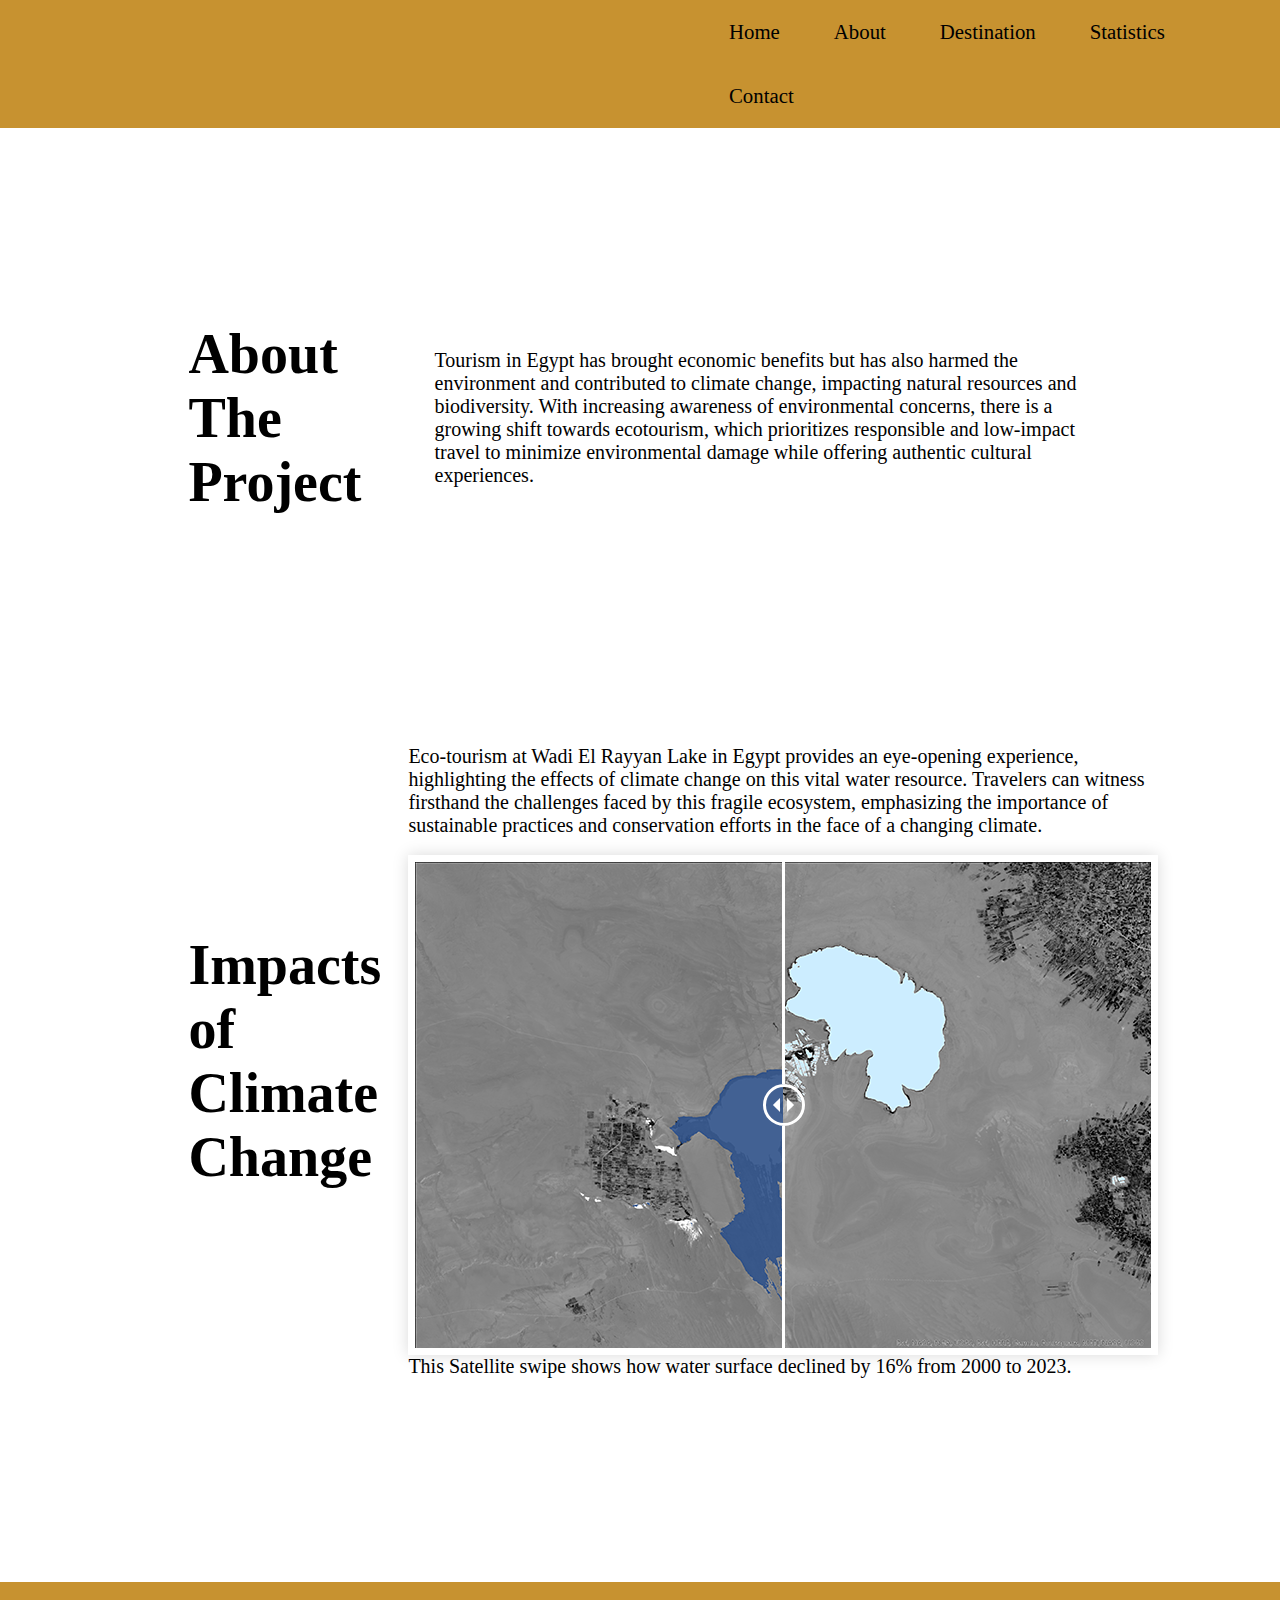
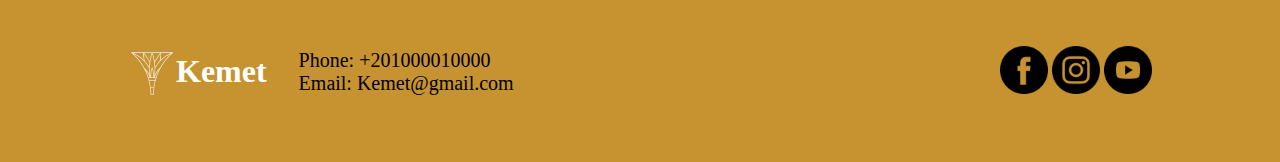
<file: Website/about the project/project.html>
<!DOCTYPE html>
<html lang="en" dir="ltr">

<head>
  <meta charset="utf-8">
  <title>Image Comparison Slider | CodingNepal</title>
  <link rel="stylesheet" href="style.css">
  <link rel="stylesheet" href="https://js.arcgis.com/4.28/esri/themes/light/main.css" />
  <link rel="icon" href="../logo.png" type="image/x-icon">

</head>

<body>


  <!-- Navbar start -->

  <div id="starnav" class="starnav">

    <ul>

      <li><a href="D:\Riham\ITI\Project\ITI Project\Website\index.html">Home</a></li>
      <li><a href="">About</a>
        <ul class="uldropdown">
          <li><a href="D:\Riham\ITI\Project\ITI Project\Website\about the project\project.html">The project</a></li>
          <li><a href="D:\Riham\ITI\Project\ITI Project\Website\about the team\team.html">The team</a>
          </li>
        </ul>
      </li>
      <li><a href="D:\Riham\ITI\Project\ITI Project\Website\project_final_ filter\template.html">Destination</a></li>
      <li><a href="D:\Riham\ITI\Project\ITI Project\Website\Statistics\statistics.html">Statistics</a>
      </li>
      <li><a href="#Contact">Contact</a></li>
    </ul>

    <!-- <div id="menu-btn" class="fas fa-bars"></div> -->

    <!-- <script>
      
      let navbar = document.querySelector('starnav');

      document.querySelector('#menu-btn').onclick = () =>{
        starnav.classList.toggle('active');
      }

      window.onscroll = () =>{
        starnav.classList.remove('active');
      }

      document.querySelectorAll('input[type="number"]').forEach(inputNumber => {
        inputNumber.oninput = () =>{
            if(inputNumber.value.length > inputNumber.maxLength) inputNumber.value = inputNumber.value.slice(0, inputNumber.maxLength);
        };
      });

      AOS.init({
        duration: 400,
        delay: 200,
      });


    </script> -->

  </div>

  <!-- Navbar end -->

  <!-- Description start -->

  <div class="sec" id="sec">

    <div class="about-ecotourism">
      <a href="https://www.facebook.com/?locale=ar_AR"> </a>
      <div class="about-ecotourism-tex">
        <h2 class="">About <br>The <br> Project</h2>

        <div class="ecop">
          <p class="">
            Tourism in Egypt has brought economic benefits but has also harmed the environment and contributed to
            climate change, impacting natural resources and biodiversity. With increasing awareness of environmental
            concerns, there is a growing shift towards ecotourism, which prioritizes responsible and low-impact travel
            to minimize environmental damage while offering authentic cultural experiences.</p>
           
        </div>



      </div>

          
    </div>
  </div>




  <!-- Description end -->

  <!-- Swip start -->

  <div class="secc" id="secc">

    <div class="about-ecotourism">
      <a href="https://www.facebook.com/?locale=ar_AR"> </a>
      <div class="about-ecotourism-tex">
        <h2 class="">Impacts <br> of <br> Climate <br> Change </h2>

        <div class="ecop">
          <p class="">
            Eco-tourism at Wadi El Rayyan Lake in Egypt provides an eye-opening experience, highlighting the effects of
            climate change on this vital water resource. Travelers can witness firsthand the challenges faced by this
            fragile ecosystem, emphasizing the importance of sustainable practices and conservation efforts in the face
            of a changing climate.
          </p>
          <br>

          <div class="wrapper">
            <div class="images">
              <div class="img-1"></div>
              <div class="img-2"></div>
            </div>
            <div class="slider">
              <div class="drag-line">
                <span></span>
              </div>
              <input type="range" min="0" max="100" value="50">
            </div>
          </div>
          <p> This Satellite swipe shows how water surface declined by 16% from 2000 to 2023.</p>



          <script>
            const slider = document.querySelector(".slider input");
            const img = document.querySelector(".images .img-2");
            const dragLine = document.querySelector(".slider .drag-line");
            slider.oninput = () => {
              let sliderVal = slider.value;
              dragLine.style.left = sliderVal + "%";
              img.style.width = sliderVal + "%";
            }
          </script>

        </div>



      </div>

          
    </div>
  </div>


  <!-- Swip end -->

  <!-- Contact start -->

  <div class="line">

  </div>

  <div id="Contact">

    <div class="social">
      <div id="logo">
        <div class="logos">
          <img src="../about the team/logo.png" alt="" id="logos">
          <h1> Kemet </h1>
        </div>
        <div>
          <p> Phone: +201000010000 </p>
          <p> Email: Kemet@gmail.com </p>
        </div>
      </div>
      <div>
        <a href="https://www.facebook.com/?locale=ar_AR" id="icon"> <img src="../about the team/facebook.png" alt="" id="icon"> </a>
        <a href="https://www.instagram.com/" id="icon"> <img src="../about the team/instagram.png" alt="" id="icon"> </a>
        <a href="https://www.youtube.com/" id="icon"> <img src="../about the team/youtube.png" alt="" id="icon"> </a>
      </div>
    </div>
  </div>

  <!-- Contact end -->

</body>

</html>
</file>
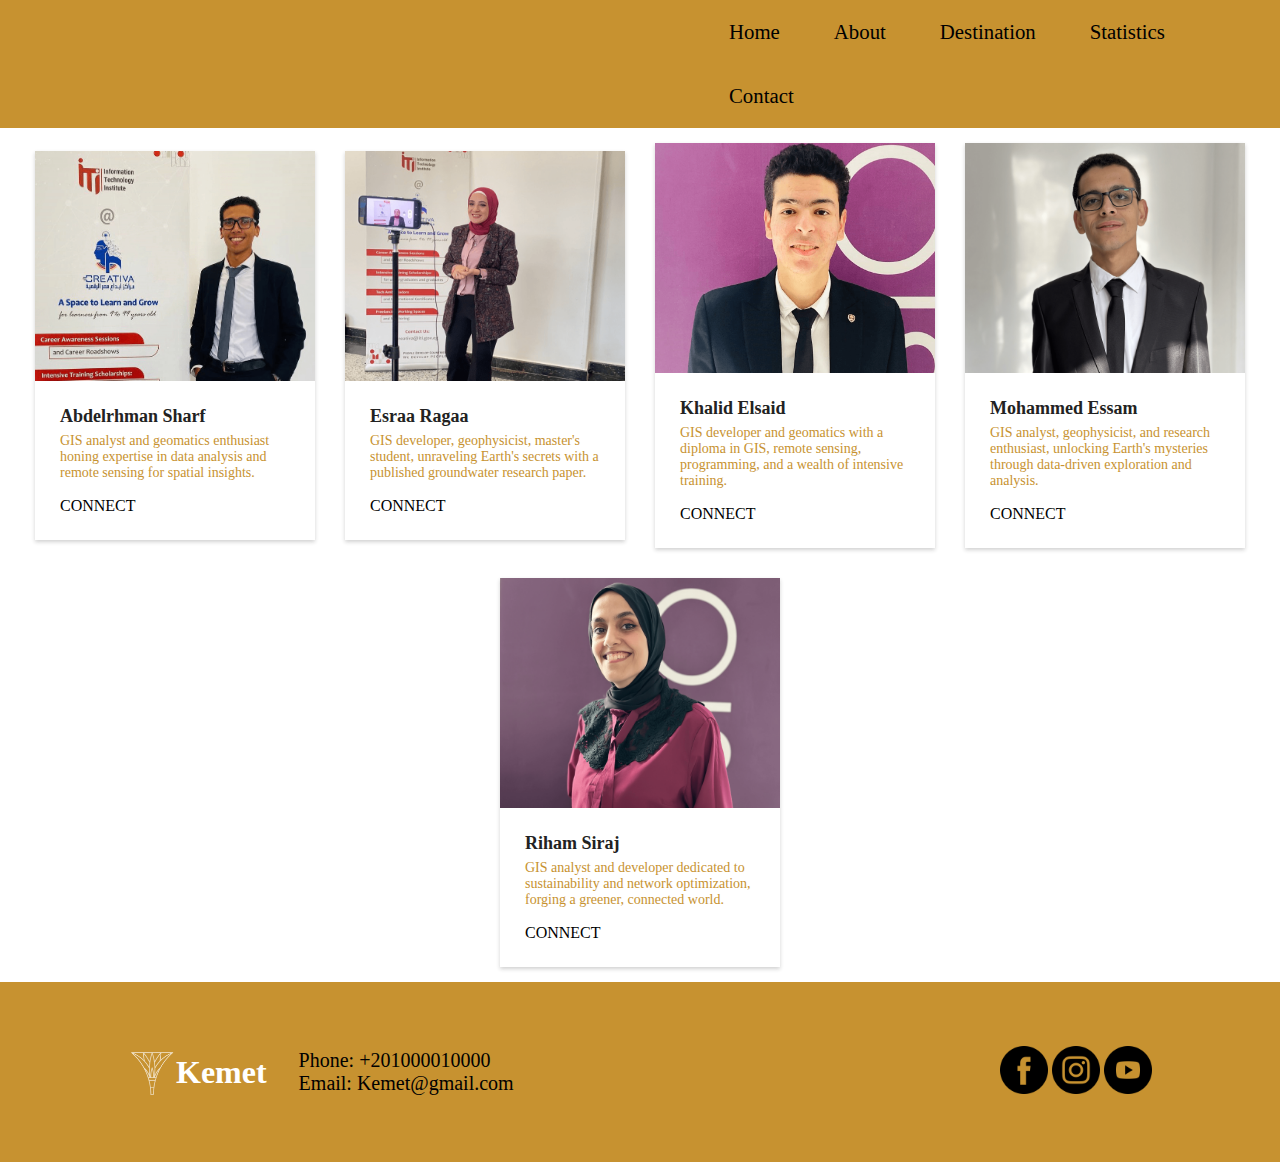
<file: Website/about the team/team.html>
<!DOCTYPE html>
<html lang="en" >
<head>
  <meta charset="UTF-8">
  <title>CodePen - 2. Cards Hover Effect Pure CSS</title>
  <link
      href="https://fonts.googleapis.com/css2?family=Montserrat:wght@300;400;500;600&display=swap"
      rel="stylesheet"
    /><link rel="stylesheet" href="./style.css">
    <link rel="stylesheet" href="https://js.arcgis.com/4.28/esri/themes/light/main.css" />
    <link rel="icon" href="../logo.png" type="image/x-icon">


</head>
<body>
<!-- partial:index.partial.html -->
<html lang="en">
  <head>
    <meta charset="UTF-8" />
    <meta name="viewport" content="width=device-width, initial-scale=1.0" />
    <title>Cards Hover Effect Pure CSS</title>
  </head>
  <body>

    <div>
   <!-- Navbar start -->
   <div id="starnav">

    <ul>

        <li><a href="D:\Riham\ITI\Project\ITI Project\Website\index.html">Home</a></li>
        <li><a href="">About</a>
            <ul class="uldropdown">
                <li><a href="D:\Riham\ITI\Project\ITI Project\Website\about the project\project.html">The project</a></li>
                <li><a href="D:\Riham\ITI\Project\ITI Project\Website\about the team\team.html">The team</a>
                </li>
            </ul>
        </li>
        <li><a href="D:\Riham\ITI\Project\ITI Project\Website\project_final_ filter\template.html">Destination</a></li>
        <li><a
                href="D:\Riham\ITI\Project\ITI Project\Website\Statistics\statistics.html">Statistics</a>
        </li>
        <li><a href="#Contact">Contact</a></li>
    </ul>

</div>

<!-- Navbar end -->

    <!-- Cards start -->
    <!-- num 1 -->
  <div class="cards">
    <div class="card">
      <div class="card-image">
        <a href="https://www.linkedin.com/in/abdelrhman-sharf-22a8a2249/" target="_blank">
          <img src="./sharaf1.png" alt="img" />
        </a>
      </div>
      <div class="card-description">
        <h3> Abdelrhman Sharf </h3>
        <p>GIS analyst and geomatics enthusiast honing expertise in data analysis and remote sensing for spatial insights.</p>
        <a href="https://www.linkedin.com/in/abdelrhman-sharf-22a8a2249/" target="_blank">connect</a>
      </div>
     
    </div>
     <!-- num2 -->
    <div class="card">
      <div class="card-image">
        <a href="https://www.linkedin.com/in/esraa-ragaa-eldien-1625b0198/" target="_blank">
          <img src="./esraa1.png" alt="img" />
        </a>
      </div>
      <div class="card-description">
        <h3>Esraa Ragaa</h3>
        <p>GIS developer, geophysicist, master's student, unraveling Earth's secrets with a published groundwater research paper.</p>
        <a href="https://www.linkedin.com/in/esraa-ragaa-eldien-1625b0198/" target="_blank">connect</a>
      </div>
    </div>
     <!-- num3 -->
    <div class="card">
      <div class="card-image">
        <a href="https://www.linkedin.com/in/khalid-elsaid-ba6b44231/" target="_blank">
          <img src="./khalid1.png" alt="img" />
        </a>
      </div>
      <div class="card-description">
        <h3>Khalid Elsaid</h3>
        <p>GIS developer and geomatics with a diploma in GIS, remote sensing, programming, and a wealth of intensive training.</p>
        <a href="https://www.linkedin.com/in/khalid-elsaid-ba6b44231/" target="_blank">connect</a>
      </div>
    </div>
     <!-- num4 -->
    <div class="card">
      <div class="card-image">
        <a href="https://www.linkedin.com/in/mohammed-essam-6a5361199/" target="_blank">
          <img src="./essam1.png" alt="img" />
        </a>
      </div>
      <div class="card-description">
        <h3>Mohammed Essam</h3>
        <p>GIS analyst, geophysicist, and research enthusiast, unlocking Earth's mysteries through data-driven exploration and analysis.</p>
        <a href="https://www.linkedin.com/in/mohammed-essam-6a5361199/" target="_blank">connect</a>
      </div>
      
    </div>
     <!-- num5 -->
    <div class="card">
      <div class="card-image">
        <a href="https://www.linkedin.com/in/rihammsiraj/" target="_blank">
          <img src="./riham1.png" alt="img" />
        </a>
      </div>
      <div class="card-description">
        <h3>Riham Siraj</h3>
        <p>GIS analyst and developer dedicated to sustainability and network optimization, forging a greener, connected world.</p>
        <a href="https://www.linkedin.com/in/rihammsiraj/" target="_blank">connect</a>
      </div>
  </div>
   <!-- Cards start -->

  <!-- Contact start -->

<div class="line">
 
</div>

<div id="Contact">
  
<div class="social">
  <div id="logo">
    <div class="logos">
      <img src="./logo.png" alt="" id="logos">
      <h1> Kemet </h1>
    </div>
    <div>
        <p> Phone: +201000010000 </p>
        <p> Email: Kemet@gmail.com </p>
    </div>
  </div>
    <div>
        <a href="https://www.facebook.com/?locale=ar_AR" id="icon"> <img src="./facebook.png" alt="" id="icon"> </a>
        <a href="https://www.instagram.com/" id="icon">  <img src="./instagram.png" alt="" id="icon">  </a>
        <a href="https://www.youtube.com/" id="icon">  <img src="./youtube.png" alt="" id="icon">   </a>
    </div>
</div>
</div>

<!-- Contact end -->
  </body>
</html>
<!-- partial -->
  <script  src="./script.js"></script>

</body>
</html>
</file>
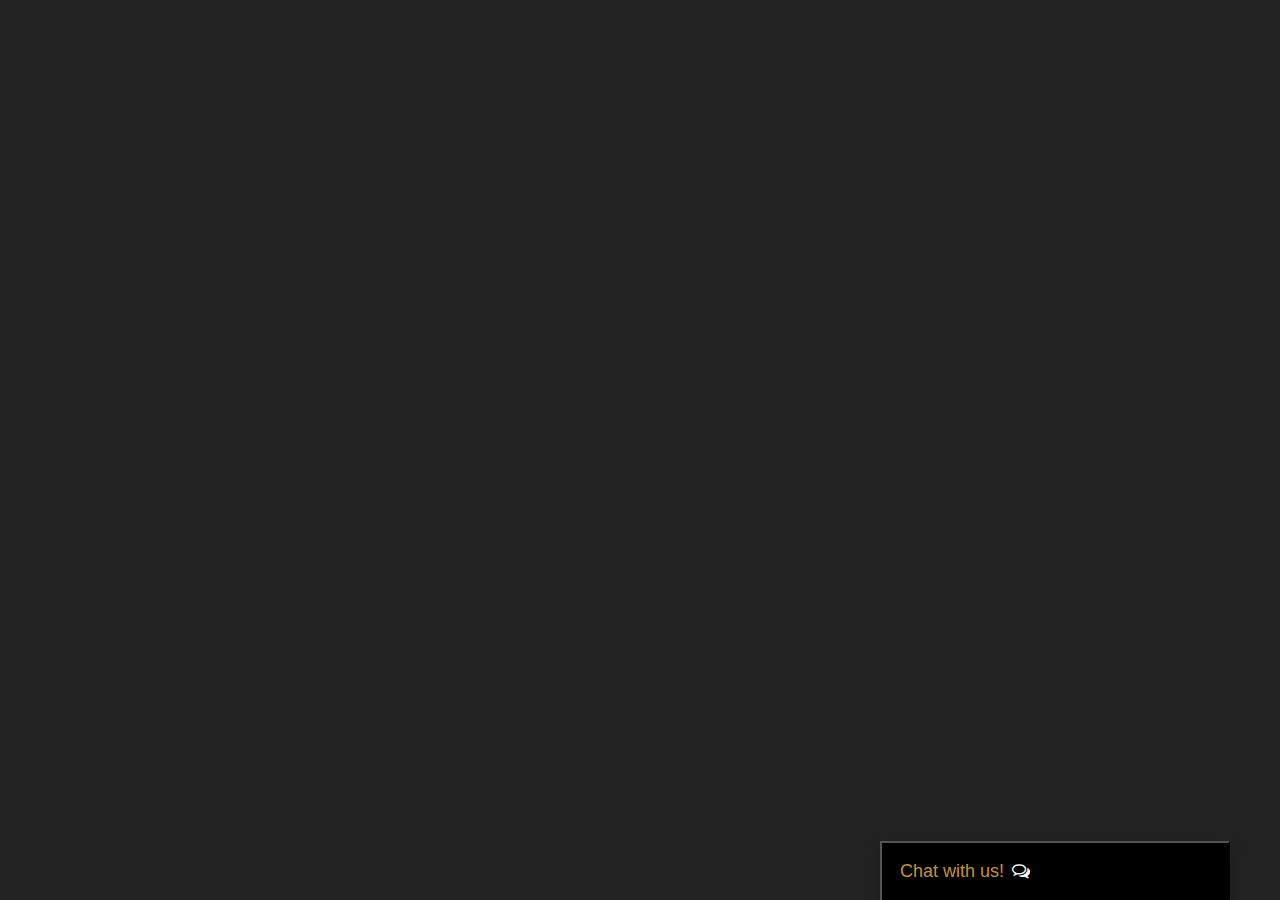
<file: Website/chat/chat.html>
<!DOCTYPE html>
<html lang="en">

<head>
    <meta charset="UTF-8">
    <meta http-equiv="X-UA-Compatible" content="IE=edge">
    <meta name="viewport" content="width=device-width, initial-scale=1.0">
    <title>Chat Bot</title>

    <link rel="stylesheet" href="static/css/chat.css">
    <link rel="stylesheet" href="static/css/home.css">
    <link rel="stylesheet" href="https://cdnjs.cloudflare.com/ajax/libs/font-awesome/4.7.0/css/font-awesome.min.css">

</head>

<body>
    <!-- CHAT BAR BLOCK -->
    <div class="chat-bar-collapsible">
        <button id="chat-button" type="button" class="collapsible">Chat with us!
            <i id="chat-icon" style="color: #fff;" class="fa fa-fw fa-comments-o"></i>
        </button>

        <div class="content">
            <div class="full-chat-block">
                <!-- Message Container -->
                <div class="outer-container">
                    <div class="chat-container">
                        <!-- Messages -->
                        <div id="chatbox">
                            <h5 id="chat-timestamp"></h5>
                            <p id="botStarterMessage" class="botText"><span>Loading...</span></p>
                        </div>

                        <!-- User input box -->
                        <div class="chat-bar-input-block">
                            <div id="userInput">
                                <input id="textInput" class="input-box" type="text" name="msg"
                                    placeholder="Tap 'Enter' to send a message">
                                <p></p>
                            </div>

                            <div class="chat-bar-icons">
                                <i id="chat-icon" style="color: crimson;" class="fa fa-fw fa-heart"
                                    onclick="heartButton()"></i>
                                <i id="chat-icon" style="color: #333;" class="fa fa-fw fa-send"
                                    onclick="sendButton()"></i>
                            </div>
                        </div>

                        <div id="chat-bar-bottom">
                            <p></p>
                        </div>

                    </div>
                </div>

            </div>
        </div>

    </div>

</body>
<script src="https://ajax.googleapis.com/ajax/libs/jquery/3.4.1/jquery.min.js"></script>
<script src="static/scripts/responses.js"></script>
<script src="static/scripts/chat.js"></script>

</html>
</file>
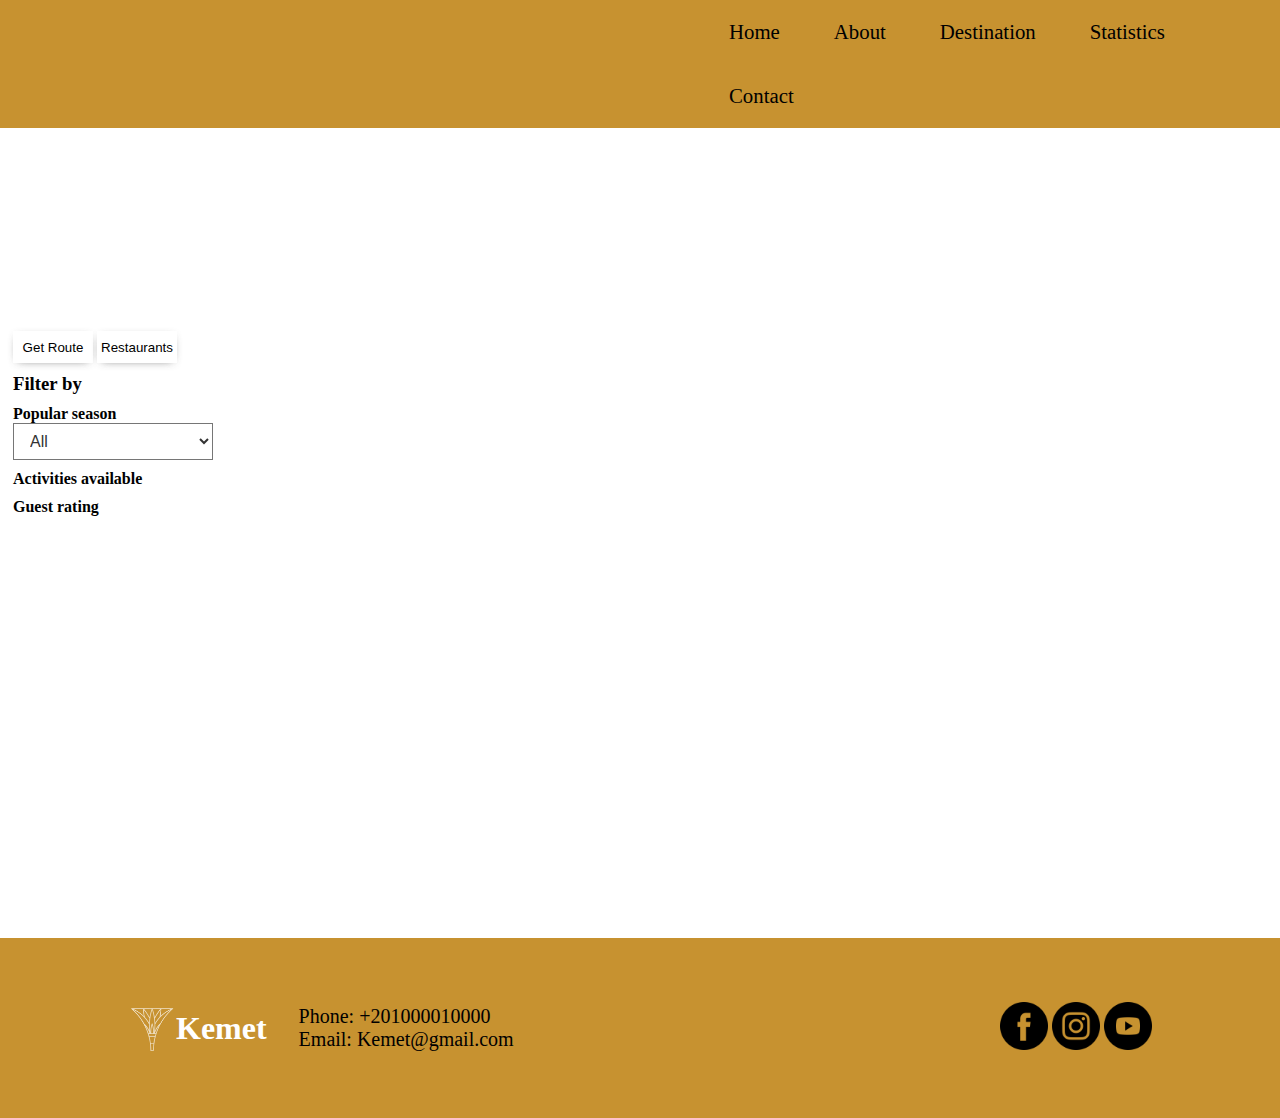
<file: Website/project_final_ filter/template.html>
<html lang="en">

<head>
    <meta charset="utf-8" />
    <meta name="viewport" content="initial-scale=1, maximum-scale=1,user-scalable=no" />
    <title>Feature widget in a side panel | Sample | ArcGIS Maps SDK for JavaScript 4.28</title>
    <link rel="stylesheet" href="css/template.css">
    <link rel="stylesheet" href="https://js.arcgis.com/4.28/esri/themes/light/main.css" />
    <link rel="icon" href="../logo.png" type="image/x-icon">
    <script src="https://js.arcgis.com/4.28/"></script>

    <style>
        html,
        body {
            padding: 0;
            margin: 0;
            height: 100%;
            width: 100%;
        }

        #viewDiv {
            float: left;
            padding: 0;
            margin: 0;
            height: 90vh;
            width: 100%;
        }

        #feature-node {
            float: left;
            width: 35%;
            height: 100%;
            padding: 1em;
            overflow: scroll;
            max-height: 100%;
        }

        #broute {

            width: 5rem;
            height: 2rem;
            background-color: #ffffff;
            border: 0px;
            cursor: pointer;
            box-shadow: 0 2px 10px -5px rgba(56, 56, 56, 0.824);

        }

        #broute:hover {
            width: 5rem;
            height: 2rem;
            background-color: #e9e9e9
        }

        #broute:hover::after {
            content: "Click two points on the map";
            position: absolute;
            top: -20vh;
            left: 800px;
            transform: translateX(-50%);
            padding: 10px;
            background-color: #333;
            color: #fff;
            border-radius: 5px;
            font-size: 14px;
            white-space: nowrap;
            opacity: 0;
            transition: opacity 0.3s ease-in-out;
        }

        #broute:hover::after {
            opacity: 1;
        }

        #bfood {

            width: 5rem;
            height: 2rem;
            background-color: #ffffff;
            border: 0px;
            cursor: pointer;
            box-shadow: 0 2px 10px -5px rgba(56, 56, 56, 0.824);
        }

        #bfood:hover {
            width: 5rem;
            height: 2rem;
            background-color: #e9e9e9
        }

        #bfood:hover::after {
            content: "Click a point on the map";
            position: absolute;
            top: -20vh;
            left: 800px;
            transform: translateX(-50%);
            padding: 10px;
            background-color: #333;
            color: #fff;
            border-radius: 5px;
            font-size: 14px;
            white-space: nowrap;
            opacity: 0;
            transition: opacity 0.3s ease-in-out;
        }

        #bfood:hover::after {
            opacity: 1;
        }
    </style>

<body>



    <!-- Navbar start -->
    <div id="starnav">

        <ul>

            <li><a href="D:\Riham\ITI\Project\ITI Project\Website\index.html">Home</a></li>
            <li><a href="">About</a>
                <ul class="uldropdown">
                    <li><a href="D:\Riham\ITI\Project\ITI Project\Website\about the project\project.html">The
                            project</a></li>
                    <li><a href="D:\Riham\ITI\Project\ITI Project\Website\about the team\team.html">The team</a>
                    </li>
                </ul>
            </li>
            <li><a href="D:\Riham\ITI\Project\ITI Project\Website\project_final_ filter\template.html">Destination</a>
            </li>
            <li><a href="D:\Riham\ITI\Project\ITI Project\Website\Statistics\statistics.html">Statistics</a>
            </li>
            <li><a href="#Contact">Contact</a></li>
        </ul>

    </div>

    <!-- Navbar end -->

    <!-- start box -->
    <!-- <div id="box"></div> -->

    <div id="boxright">


        <!-- Button route -->
        <button id="broute"> Get Route </button>
        <button id="bfood"> Restaurants </button>


        <div class="list">
            <h3> Filter by </h3>
        </div>

        <div class="list">
            <h4> Popular season </h4>
            <select class="custom-select" name="" id="cntrDdl">
                <option value="All">All</option>
            </select>
        </div>


        <div class="list">
            <h4> Activities available </h4>
            <div id="checContainer">
            </div>
        </div>


        <div class="list">
            <h4> Guest rating </h4>
            <div id="radioContainer">
            </div>
        </div>


        <!-- test templte code end  -->

    </div>

    <!-- end box -->



    <div id="viewDiv"></div>

    <!-- <div id="area"> </div> -->





    <!-- js link -->
    <script src="script.js">




    </script>


    <!-- Contact start -->

    <div class="line">

    </div>

    <div id="Contact">

        <div class="social">
            <div id="logo">
                <div class="logos">
                    <img src="../about the team/logo.png" alt="" id="logos">
                    <h1> Kemet </h1>
                </div>
                <div>
                    <p> Phone: +201000010000 </p>
                    <p> Email: Kemet@gmail.com </p>
                </div>
            </div>
            <div>
                <a href="https://www.facebook.com/?locale=ar_AR" id="icon"> <img src="../about the team/facebook.png"
                        alt="" id="icon"> </a>
                <a href="https://www.instagram.com/" id="icon"> <img src="../about the team/instagram.png" alt=""
                        id="icon"> </a>
                <a href="https://www.youtube.com/" id="icon"> <img src="../about the team/youtube.png" alt="" id="icon">
                </a>
            </div>
        </div>
    </div>

    <!-- Contact end -->



</body>


<script>
    var ex1 = null;
    var ex2 = null;
    var ex3 = null;

    require([
        "esri/Map",
        "esri/layers/FeatureLayer",
        "esri/views/SceneView",
        "esri/config",
        "esri/request",
        "esri/widgets/Popup",
        "esri/PopupTemplate",
        "esri/widgets/Locate",
        "esri/rest/locator",
        "esri/Graphic",
        "esri/rest/route",
        "esri/rest/support/RouteParameters",
        "esri/rest/support/FeatureSet",
        "esri/renderers/UniqueValueRenderer",
    ], (
        Map,
        FeatureLayer,
        SceneView,
        esriConfig,
        esriRequest,
        Popup,
        PopupTemplate,
        Locate,
        locator,
        Graphic,
        route,
        RouteParameters,
        FeatureSet,
        UniqueValueRenderer
    ) => {
        // Create PopupTemplate
        const thePopupTemplate = new PopupTemplate({
            title: "{name}",
            content: `
      <div style="">
        <img src="{image}" alt="">
        <h2> Description </h2>
        <h4> {Descrip} </h4>
        <h2> Activities </h2>
        <h4> {Activity_1} </h4>
        <h4> {Activity_2} </h4>
        <h4> {Activity_3} </h4>
      </div>
    `,
        });


        // API Key

        esriConfig.apiKey = "AAPKc832ad4e1c8443dda5be6db64118e1874y1L20cavTkedf7FKgC1wrnjIIaVmc0jp6TBpU8YyHFzqgxEu_e-4zEOQ2_0ZTUU"

        // Create FeatureLayer
        const layer = new FeatureLayer({
            url: "https://services6.arcgis.com/BTCEDKw3L1B8T0bt/arcgis/rest/services/protected_Scene_WFL1/FeatureServer",
            popupTemplate: thePopupTemplate,
        });

        // Create Map
        const map = new Map({
            basemap: "gray-vector",
            ground: "world-elevation",
            layers: [layer],
        });

        // Create SceneView
        const view = new SceneView({
            container: "viewDiv",
            center: [31, 30],
            zoom: 5,
            map: map,
            camera: {
                position: {
                    spatialReference: {
                        latestWkid: 3857,
                        wkid: 102100,
                    },
                    x: 3262192.883555487,
                    y: 2815246.351026253,
                    z: 6000000.728082635,
                },
                heading: 0,
                tilt: 0.49,
            },
        });

        // Configure Popup in the view
        view.popup.dockEnabled = true;
        view.popup.dockOptions = {
            buttonEnabled: true,
            breakpoint: false,
        };
        view.popup.visibleElements = {
            closeButton: false,
        };

        // Add layer to the map
        map.add(layer);


        // Query 
        reqUrl = "https://services6.arcgis.com/BTCEDKw3L1B8T0bt/ArcGIS/rest/services/protected_Scene_WFL1/FeatureServer/0/query"


        var reqOpt = {
            query: {
                where: "Shape__Length > 1",
                outFields: ['Activites'],
                f: "json"
            }

        }

        var reqOpt2 = {
            query: {
                where: "Shape__Length > 1",
                outFields: ['Season'],
                f: "json"
            }

        }


        var reqOpt3 = {
            query: {
                where: "Shape__Length > 1",
                outFields: ['rate'],
                f: "json"
            }

        }

        // Filter
        var ddl = document.getElementById("cntrDdl");
        var checContainer = document.getElementById("checContainer");
        var radioContainer = document.getElementById("radioContainer");

        var filterExpressions = {
            season: null,
            activities: null,
            rate: null,
        };

        function applyFilter() {
            var filters = [];

            for (var key in filterExpressions) {
                if (filterExpressions[key] !== null) {
                    filters.push(filterExpressions[key]);
                }
            }

            if (filters.length === 0) {
                layer.definitionExpression = "";
            } else {
                layer.definitionExpression = filters.join(" AND ");
            }

            layer.queryExtent().then(function (e) {
                view.goTo(e.extent, { duration: 1000 });
            });

        }


        function createDropdownFilter() {
            esriRequest(reqUrl, reqOpt2).then(function (result) {
                var cnt = ["All"];

                result.data.features.forEach(function (feature) {
                    var season = feature.attributes.Season;
                    if (!cnt.includes(season)) {
                        cnt.push(season);
                        var opt = document.createElement("option");
                        opt.value = season;
                        opt.innerHTML = season;
                        ddl.appendChild(opt);
                    }
                });

                ddl.addEventListener("change", function () {
                    filterExpressions.season = this.value === "All" ? null : "Season = '" + this.value + "'";
                    applyFilter();
                });
            });
        }


        function createCheckboxFilter() {
            esriRequest(reqUrl, reqOpt).then(function (result) {
                var features = result.data.features;

                features.forEach(function (feature) {
                    var activity = feature.attributes.Activites;

                    if (!document.querySelector(`input[name="activities"][value="${activity}"]`)) {
                        var checkbox = document.createElement("input");
                        checkbox.type = "checkbox";
                        checkbox.name = "activities";
                        checkbox.value = activity;

                        var label = document.createElement("label");
                        label.innerHTML = activity;

                        var mydiv = document.createElement("div");
                        mydiv.appendChild(label);
                        mydiv.appendChild(checkbox);
                        checContainer.appendChild(mydiv);

                        checkbox.addEventListener("change", function () {
                            filterExpressions.activities = this.checked ? `Activites = '${this.value}'` : null;
                            applyFilter();
                        });
                    }
                });
            });
        }


        function createRadioFilter() {
            esriRequest(reqUrl, reqOpt3).then(function (result) {
                var features = result.data.features;

                features.forEach(function (feature) {
                    var rate = feature.attributes.rate;

                    if (rate !== null && rate !== undefined) {
                        if (!document.querySelector(`input[name="rateOption"][value="${rate}"]`)) {
                            var input = document.createElement("input");
                            input.type = "radio";
                            input.name = "rateOption";
                            input.value = rate;

                            var label = document.createElement("label");
                            label.innerHTML = rate;

                            radioContainer.appendChild(input);
                            radioContainer.appendChild(label);

                            input.addEventListener("change", function () {
                                filterExpressions.rate = this.checked ? `rate = '${this.value}'` : null;
                                applyFilter();
                            });
                        }
                    }
                });
            });
        }



        createDropdownFilter();
        createCheckboxFilter();
        createRadioFilter();


        // Network

        // Locate

        view.when(function () {
            console.log("View is ready");
            // Add Locate widget here
            view.ui.add(mylocation, "bottom-left");
        });

        // ...

        var mylocation = new Locate({
            view: view,
            graphic: new Graphic({
                symbol: { type: "simple-marker" }
                
            })
        });

        console.log("Locate widget created");






        // Find Restaurants

        var bfood = document.getElementById("bfood")
        bfood.addEventListener("click", function () {



            function findplaces(pt) {

                var locurl = "http://geocode-api.arcgis.com/arcgis/rest/services/World/GeocodeServer"
                var locparams = {
                    categories: ["Food"],
                    location: pt,
                    maxLocations: 10,
                    outFields: ["*"],
                }


                locator.addressToLocations(locurl, locparams).then(function (res) {
                    console.log(res)

                    for (let x = 0; x < res.length; x++) {
                        var myGraphic = new Graphic({
                            attributes: res[x].attributes,
                            geometry: res[x].location,
                            symbol: {
                                type: "simple-marker",
                                style: "circle",
                                color: "red",
                                size: 5
                            },
                            popupTemplate: {
                                title: "{PlaceName}",
                                content: "{Place_addr}"
                            }
                        })

                        view.graphics.add(myGraphic)

                    }
                })
            }


            view.on("click", function (e) {
                console.log(e)

                findplaces(e.mapPoint)

                view.goTo({
                    center: [e.mapPoint.longitude, e.mapPoint.latitude],
                    zoom: 9
                }, { duration: 4000 })

            })

        });




        // Route


        var broute = document.getElementById("broute")
        broute.addEventListener("click", function () {

            var routeUrl = "https://route-api.arcgis.com/arcgis/rest/services/World/Route/NAServer/Route_World"
            var routeParams = new RouteParameters({
                directionsLanguage: "en",
                returnDirections: true,
                stops: new FeatureSet(),

                elevationInfo: {
                    mode: "relative-to-ground",
                    offset: 10
                },

            })
            map.add(routeUrl);




            function getRoute() {
                route.solve(routeUrl, routeParams).then(function (routeResult) {
                    console.log(routeResult);


                    if (view.zoom >= 9) {
                        var routeLine = routeResult.routeResults[0].route.clone(); // Clone the route geometry
                        routeLine.symbol = {
                            type: "line-3d",
                            symbolLayers: [{
                                type: "path",
                                profile: "circle",
                                cap: "round",
                                join: "miter",
                                width: 200,
                                height: 200,
                                material: { color: [255, 0, 16] },
                                profileRotation: "all",
                                elevationInfo: {
                                    mode: "relative-to-ground",
                                    offset: 10
                                },
                            }],

                        };


                    } else {
                        var routeLine = routeResult.routeResults[0].route.clone(); // Clone the route geometry
                        routeLine.symbol = {
                            type: "line-3d",
                            symbolLayers: [{
                                type: "path",
                                profile: "circle",
                                cap: "round",
                                join: "miter",
                                width: 1000,
                                height: 1000,
                                material: { color: [255, 0, 16] },
                                profileRotation: "all",
                                elevationInfo: {
                                    mode: "relative-to-ground",
                                    offset: 10
                                },
                            }],


                        };


                    }

                    view.graphics.add(routeLine);
                });


            }


            function addStop(pt) {
                var myGraphic = new Graphic({
                    geometry: pt,
                    symbol: {
                        type: "simple-marker",
                        style: "circle",
                        color: "red",
                        size: 10
                    },
                })
                view.graphics.add(myGraphic)

                routeParams.stops.features.push(myGraphic)

                if (routeParams.stops.features.length == 2)
                    getRoute()

            }


            view.on("click", function (e) {
                console.log(e.mapPoint)
                // findPlaces(e.mapPoint)
                addStop(e.mapPoint)

            })

        })




    });







</script>
</head>



</html>
</file>
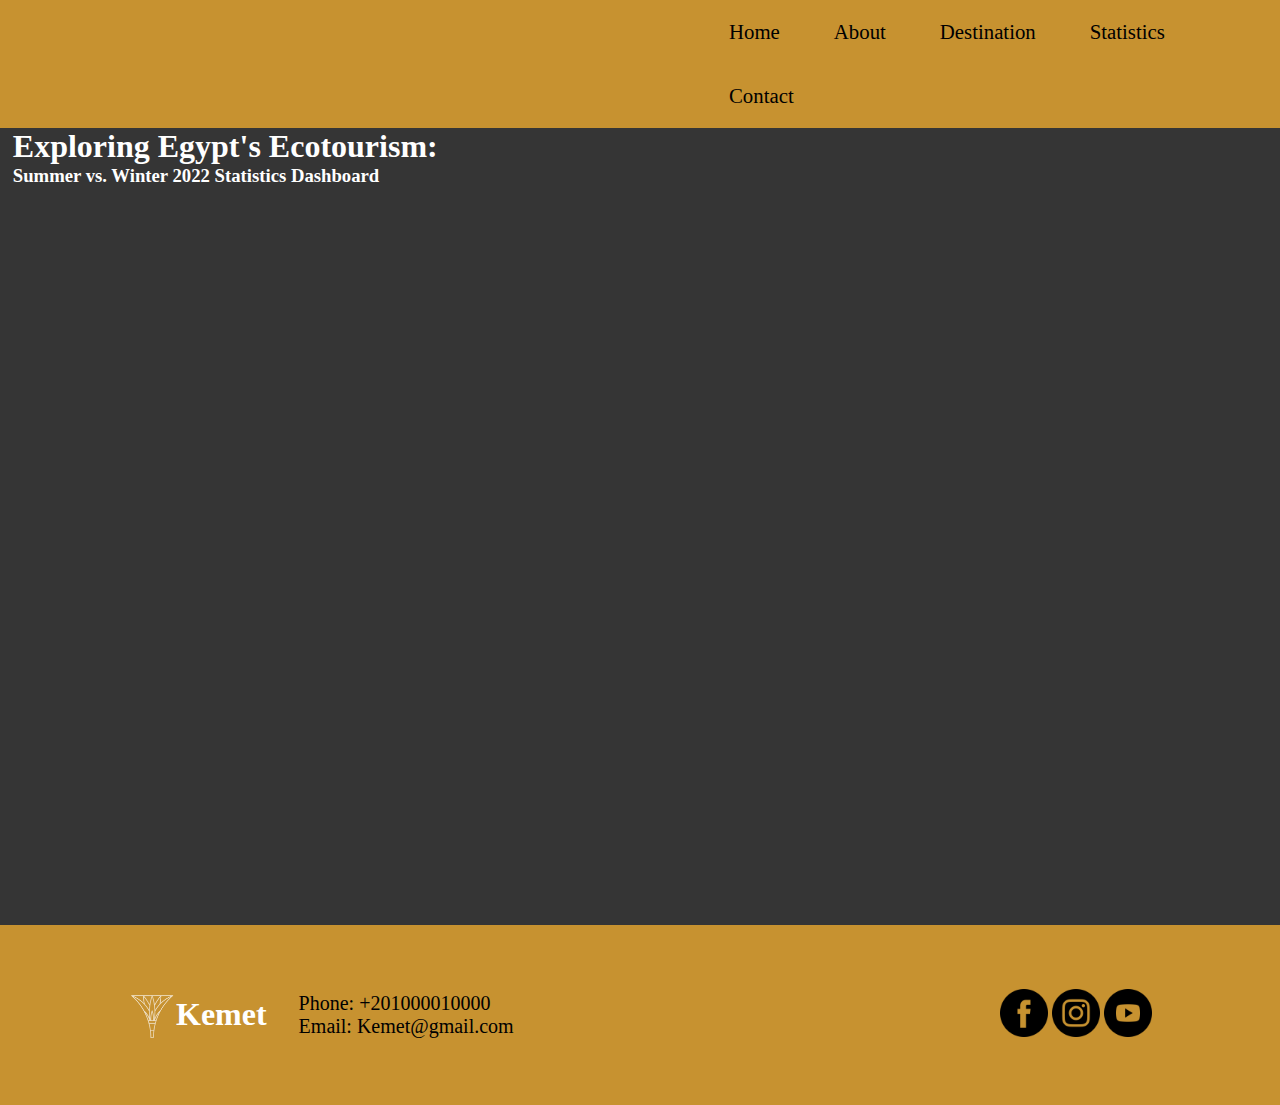
<file: Website/Statistics/statistics.html>
<!DOCTYPE html>
<html lang="en">

<head>
    <meta charset="UTF-8">
    <meta name="viewport" content="width=device-width, initial-scale=1.0">
    <title>About the project</title>
    <link rel="stylesheet" href="./style.css">
    <link rel="stylesheet" href="https://js.arcgis.com/4.28/esri/themes/light/main.css" />
    <link rel="icon" href="../logo.png" type="image/x-icon">


</head>

<body>

    <div>
        <!-- Navbar start -->
        <div id="starnav">

            <ul>

                <li><a href="D:\Riham\ITI\Project\ITI Project\Website\index.html">Home</a></li>
                <li><a href="">About</a>
                    <ul class="uldropdown">
                        <li><a href="D:\Riham\ITI\Project\ITI Project\Website\about the project\project.html">The project</a></li>
                        <li><a href="D:\Riham\ITI\Project\ITI Project\Website\about the team\team.html">The team</a>
                        </li>
                    </ul>
                </li>
                <li><a href="D:\Riham\ITI\Project\ITI Project\Website\project_final_ filter\template.html">Destination</a></li>
                <li><a
                        href="D:\Riham\ITI\Project\ITI Project\Website\Statistics\statistics.html">Statistics</a>
                </li>
                <li><a href="#Contact">Contact</a></li>
            </ul>

        </div>

        <!-- Navbar end -->

        
        <!-- Dashboard start -->
        <div class="area-container">
            <div>
                <h1>Exploring Egypt's Ecotourism:</h1>
                <h3>Summer vs. Winter 2022 Statistics Dashboard</h3>
            </div>
            <iframe class="dashboards" src="https://www.arcgis.com/apps/dashboards/8585ae53260a48c0be08805d2ae147bc"
                frameborder="0"></iframe>
        </div>

        <!-- Dashboard end -->


          <!-- Contact start -->

      <div class="line">

      </div>

      <div id="Contact">

        <div class="social">
          <div id="logo">
            <div class="logos">
              <img src="../about the team/logo.png" alt="" id="logos">
              <h1> Kemet </h1>
            </div>
            <div>
              <p> Phone: +201000010000 </p>
              <p> Email: Kemet@gmail.com </p>
            </div>
          </div>
          <div>
            <a href="https://www.facebook.com/?locale=ar_AR" id="icon"> <img src="../about the team/facebook.png" alt="" id="icon">
            </a>
            <a href="https://www.instagram.com/" id="icon"> <img src="../about the team/instagram.png" alt="" id="icon"> </a>
            <a href="https://www.youtube.com/" id="icon"> <img src="../about the team/youtube.png" alt="" id="icon"> </a>
          </div>
        </div>
      </div>

      <!-- Contact end -->
</body>

</html>
</file>
<file: Website/about the project/style.css>
* {
  margin: 0;
  padding: 0;
  box-sizing: border-box;
}

html{
  overflow-x: hidden;
  scroll-behavior: smooth;

}


*::-webkit-scrollbar{
  height: .5rem;
  width:.5rem;
}

*::-webkit-scrollbar-track{
  background-color: transparent;
}

*::-webkit-scrollbar-thumb{
  background-color:#000000;
}

body {
  margin: 0;
  padding: 0;
  height: 100vh;
  width: 100%;
  background-color: #fff;

}


/* navbar start */

#starnav{

width: 100%;
background-color: #C79230;
display: flex;
align-items: center;
justify-content: space-between;


}


 #logos{
  height: 3rem;
  width: 3rem;
  display: flex;
 }

#starnav h3{
  text-align: match-parent;
  font-size: 1.3rem;
  color: #fff;

}

ul{

  margin-top: 0;
  margin-left: 55%;
  list-style: none;
  color: #f9f9f9;
 
}

ul li{
  display: inline-block;
  position: relative;

}
ul li a{
  display: block;
  padding: 20px 25px;
  text-decoration: none;
  text-align: match-parent;
  font-size: 1.3rem;
  color: #000000;
}

ul li ul.uldropdown li{
  display: block;
}

ul li ul.uldropdown{
  width: 100%;
  position: absolute;
  z-index: 999;
  display: none;
  margin-left: 0;
}
ul li a:hover{
  background:#c79230da;
}
ul li:hover ul.uldropdown{
  display:block;
}

#menu-btn{
  font-size: 2.5rem;
  cursor: pointer;
  color: var(--white);
  display: none;
}


/* navbar end */

/* Descrition start */

.sec{

  padding: 1%;
  margin-top: -10%;
  width: 100%;
}

.sec h2{
    font-size: 3.5em;
    color:#000000;
    display: flex;
}


.about-ecotourism{
width: 100%;
height: 90vh;
text-align: center;
align-items: center;
gap: 3%;
row-gap: 5%;
}

.about-ecotourism-tex{
width: 72%;
height: 100%;
display: flex;
align-items:center;
justify-content: space-between;
text-align: justify;
flex-direction: row;
gap: 3%;
align-self: center;
margin-left: auto;
margin-right: auto;

}

.about-ecotourism-tex h2{
  width: calc(100%/3);
  
  } 

.about-ecotourism-tex p{
display: table-column;
width: calc(100%);
text-align: left;
font-size: 1.25rem;
}



.ecop{
  display: grid;
  width: 100%;

}



/* Description end */





/* Swip start */

.secc{

  padding: 1%;
  margin-top: -15%;
  margin-bottom: 3%;
  width: 100%;
  height: 100%;
}

.secc h2{
    font-size: 3.5em;
    color:#000000;
    display: flex;
}


.wrapper{
  position: relative;
  height: 500px;
  width: 750px;
  overflow: hidden;
  background: #fff;
  border: 7px solid #fff;
  box-shadow: 0px 0px 15px rgba(0,0,0,0.15);
}
.wrapper .images{
  height: 100%;
  width: 100%;
  display: flex;
}
.wrapper .images .img-1{
  height: 100%;
  width: 100%;
  background: url("./images/Map2023.png") no-repeat;
  /* background: url("images/car.jpg") no-repeat; */
}
.wrapper .images .img-2{
  position: absolute;
  height: 100%;
  width: 50%;
  /* filter: blur(5px); */
  background: url("./images/Map2000.png") no-repeat;
  /* background: url("images/car.png") no-repeat; */
}
.wrapper .slider{
  position: absolute;
  top: 0;
  width: 100%;
  z-index: 99;
}
.wrapper .slider input{
  width: 100%;
  outline: none;
  background: none;
  -webkit-appearance: none;
}
.slider input::-webkit-slider-thumb{
  height: 486px;
  width: 3px;
  background: none;
  -webkit-appearance: none;
  cursor: col-resize;
}
.slider .drag-line{
  width: 3px;
  height: 486px;
  position: absolute;
  left: 49.85%;
  pointer-events: none;
}
.slider .drag-line::before,
.slider .drag-line::after{
  position: absolute;
  content: "";
  width: 100%;
  height: 222px;
  background: #fff;
}
.slider .drag-line::before{
  top: 0;
}
.slider .drag-line::after{
  bottom: 0;
}
.slider .drag-line span{
  height: 42px;
  width: 42px;
  border: 3px solid #fff;
  position: absolute;
  top: 50%;
  left: 50%;
  border-radius: 50%;
  transform: translate(-50%, -50%);
}
.slider .drag-line span::before,
.slider .drag-line span::after{
  position: absolute;
  content: "";
  top: 50%;
  border: 10px solid transparent;
  border-bottom-width: 0px;
  border-right-width: 0px;
  transform: translate(-50%, -50%) rotate(45deg);
}
.slider .drag-line span::before{
  left: 40%;
  border-left-color: #fff;
}
.slider .drag-line span::after{
  left: 60%;
  border-top-color: #fff;
}

/* Swip end */


/* Contact start */


#Contact{
  height: 20vh;
  width: 100%;
  position: relative;  
  background: #C79230;
  /* text-align: left; */
  color: #000000;
  align-content: center;
  display: flex;
  justify-content: center;

}


.social{
  width: 80%;
  text-align: center;
  display: flex;
  justify-content: space-between;
  align-items: center;
  gap: 1rem;
 

}

#logo{
  display: flex;
  justify-content: space-between;
  align-items: center;
  text-align: justify;
  gap: 2rem;
  color: #fff;
  
  
}


 
.logos {
  
  display: flex;
  justify-content: space-between;
  align-items: center;
  gap: 1;
}



#logo p {
 font-size: 1.25rem;
 color: #000000;
 
}

#icon {

width: 3rem;
height: 3rem;
text-decoration: none;




}

/* Contact end */








/* media */

@media (max-width:768px){

  #menu-btn{
     display: inline-block;
  }
}

@media screen and (max-width: 412px) {
  .wrapper .carousel {
    grid-auto-columns:100% ;
}

.about-ecotourism-tex{
  width: 100%;
  height: 100%;
  display: flex;
  text-align: center;
  flex-direction: column;
  }

  .about-ecotourism-tex h2{
    width: calc(100%);
    text-align: center;
    
    } 

  .main-container {
  width: 100%;
  padding-top: 30%;
  /* margin: 40px auto; */
  overflow: hidden;
  /* border-bottom: 3px solid #B59C7D; */
}

.wrapper {
  
  max-width: 100%;
  width: 100%;
  position: relative;
  margin-top: 18%;
  display: flex;
  flex-direction: column;
  justify-content: space-between; 

}


  .sec{
    width: 100%;
    height: 200vh;
    position: relative;  
    padding: 10%;
    background: #C79230;
    text-align: left;
    /* align-items: center; */
  }
}

@media screen and (max-width: 900px) {
  .wrapper .carousel {
    grid-auto-columns: calc((100% / 2) - 9px);
  }
}

@media screen and (max-width: 600px) {
  .wrapper .carousel {
    grid-auto-columns:100% ;
}
}
</file>
<file: Website/about the team/style.css>
* {
  margin: 0;
  padding: 0;
  box-sizing: border-box;
}

html{
  overflow-x: hidden;
  scroll-behavior: smooth;

}

*::-webkit-scrollbar{
  height: .5rem;
  width:.5rem;
}

*::-webkit-scrollbar-track{
  background-color: transparent;
}

*::-webkit-scrollbar-thumb{
  background-color:#000000;
}

body {
  margin: 0;
  padding: 0;
  height: 100vh;
  width: 100%;
  background-color: #fff;

}


/* navbar start */

 #logos{
  height: 3rem;
  width: 3rem;
  display: flex;
 }

 #starnav {

  background-color: #C79230;
  display: flex;
  align-items: center;
  justify-content: space-between;
  
}

#starnav h3{
  text-align: match-parent;
  font-size: 1.3rem;
  color: #fff;

}

ul{

  margin-top: 0;
  margin-left: 55%;
  list-style: none;
  color: #f9f9f9;
 
}

ul li{
  display: inline-block;
  position: relative;

}
ul li a{
  display: block;
  padding: 20px 25px;
  text-decoration: none;
  text-align: match-parent;
  font-size: 1.3rem;
  color: #000000;
}

ul li ul.uldropdown li{
  display: block;
}

ul li ul.uldropdown{
  width: 100%;
  position: absolute;
  z-index: 999;
  display: none;
  margin-left: 0;
}
ul li a:hover{
  background:#c79230da;
}
ul li:hover ul.uldropdown{
  display:block;
}




/* navbar end */

/* Cards start */

.cards{

  display: flex;
  align-items: center;
  justify-content: center;
  flex-wrap: wrap;

}
.card {
  width: 280px;
  background-color: #f0f0f0;
  /* border-radius: 5px; */
  box-shadow: 0 2px 4px #1b1b1b33;
  margin: 15px;
  transition: all 0.3s;
 
}

div.card-image {
  width: 100%;
  height: 230px;
  /* border-radius: 5px 5px 0 0; */
}

div.card-image img {
  width: 100%;
  max-width: 100%;
  height: 100%;
  /* border-radius: 5px 5px 0 0; */
  transition: all 0.3s;
}

div.card-description {
  width: 100%;
  height: auto;
  background-color: #ffffff;
  /* border-radius: 0 0 5px 5px; */
  padding: 25px;
}

div.card-description:hover{

  background-color: #C79230;
  -webkit-text-fill-color: #000000;

}

div.card-description h3 {
  color: #222222;
  font-size: 18px;
  font-weight: 700;
  margin-bottom: 6px;
}

div.card-description p {
  color: #C79230;
  font-size: 14px;
  margin-bottom: 16px;
}

div.card-description a {
  color: #C79230;
  font-weight: 500;
  text-decoration: none;
  text-transform: uppercase;
  -webkit-text-fill-color: #000000;
}

div.card-description a:hover{

  -webkit-text-fill-color: #000000;

}

div.card:hover {
  transform: scale(1.03);
  box-shadow: 0 10px 30px -5px rgba(10, 16, 34, 0.2);
}

div.card-image img:hover {
  opacity: 0.8;
}

/* Cards End */


/* Contact start */


#Contact{
  height: 20vh;
  width: 100%;
  position: relative;  
  background: #C79230;
  /* text-align: left; */
  color: #000000;
  align-content: center;
  display: flex;
  justify-content: center;

}


.social{
  width: 80%;
  text-align: center;
  display: flex;
  justify-content: space-between;
  align-items: center;
  gap: 1rem;
 

}

#logo{
  display: flex;
  justify-content: space-between;
  align-items: center;
  text-align: justify;
  gap: 2rem;
  color: #fff;
  
  
}


 
.logos {
  
  display: flex;
  justify-content: space-between;
  align-items: center;
  gap: 1;
}



#logo p {
 font-size: 1.25rem;
 color: #000000;
 
}

#icon {

width: 3rem;
height: 3rem;
text-decoration: none;




}

/* Contact end */
</file>
<file: Website/chat/static/css/chat.css>
.chat-bar-collapsible {
    position: fixed;
    bottom: 0;
    right: 50px;
    box-shadow: 0 8px 16px 0 rgba(0, 0, 0, 0.2);
}

.collapsible {
    background-color: #000000;
    color: #C79230;
    cursor: pointer;
    padding: 18px;
    width: 350px;
    text-align: left;
    outline: none;
    font-size: 18px;
    /* border-radius: 10px 10px 0px 0px; */
    /* border: 3px solid white; */
    border-bottom: none;
}

.content {
    max-height: 0;
    overflow: hidden;
    transition: max-height 0.2s ease-out;
    background-color: #C79230;
}

.full-chat-block {
    width: 350px;
    background: white;
    text-align: center;
    overflow: auto;
    scrollbar-width: none;
    height: max-content;
    transition: max-height 0.2s ease-out;
}

.outer-container {
    min-height: 500px;
    bottom: 0%;
    position: relative;
}

.chat-container {
    max-height: 500px;
    width: 100%;
    position: absolute;
    bottom: 0;
    left: 0;
    scroll-behavior: smooth;
    hyphens: auto;
}

.chat-container::-webkit-scrollbar {
    display: none;
}

.chat-bar-input-block {
    display: flex;
    float: left;
    box-sizing: border-box;
    justify-content: space-between;
    width: 100%;
    align-items: center;
    background-color: rgb(235, 235, 235);
    border-radius: 10px 10px 0px 0px;
    padding: 10px 0px 10px 10px;
}

.chat-bar-icons {
    display: flex;
    justify-content: space-evenly;
    box-sizing: border-box;
    width: 25%;
    float: right;
    font-size: 20px;
}

#chat-icon:hover {
    opacity: .7;
}

/* Chat bubbles */

#userInput {
    width: 75%;
}

.input-box {
    float: left;
    border: none;
    box-sizing: border-box;
    width: 100%;
    border-radius: 10px;
    padding: 10px;
    font-size: 16px;
    color: #000;
    background-color: white;
    outline: none
}

.userText {
    color: white;
    font-family: Helvetica;
    font-size: 16px;
    font-weight: normal;
    text-align: right;
    clear: both;
}

.userText span {
    line-height: 1.5em;
    display: inline-block;
    background: #C79230;
    padding: 10px;
    border-radius: 8px;
    border-bottom-right-radius: 2px;
    max-width: 80%;
    margin-right: 10px;
    animation: floatup .5s forwards
}

.botText {
    color: #000;
    font-family: Helvetica;
    font-weight: normal;
    font-size: 16px;
    text-align: left;
}

.botText span {
    line-height: 1.5em;
    display: inline-block;
    background: #e0e0e0;
    padding: 10px;
    border-radius: 8px;
    border-bottom-left-radius: 2px;
    max-width: 80%;
    margin-left: 10px;
    animation: floatup .5s forwards
}

@keyframes floatup {
    from {
        transform: translateY(14px);
        opacity: .0;
    }
    to {
        transform: translateY(0px);
        opacity: 1;
    }
}

@media screen and (max-width:600px) {
    .full-chat-block {
        width: 100%;
        border-radius: 0px;
    }
    .chat-bar-collapsible {
        position: fixed;
        bottom: 0;
        right: 0;
        width: 100%;
    }
    .collapsible {
        width: 100%;
        border: 0px;
        border-top: 3px solid white;
        border-radius: 0px;
    }
}
</file>
<file: Website/chat/static/css/home.css>
html {
    scroll-behavior: smooth;
    font-family: Helvetica, sans-serif, Arial;
}

body {
    margin: 0 auto;
    background-color: #222;
}
</file>
<file: Website/project_final_ filter/css/template.css>
* {
  margin: 0;
  padding: 0;
  box-sizing: border-box;
}

html{
  overflow-x: hidden;
  scroll-behavior: smooth;

}


*::-webkit-scrollbar{
  height: .5rem;
  width:.5rem;
}

*::-webkit-scrollbar-track{
  background-color: transparent;
}

*::-webkit-scrollbar-thumb{
  background-color:#000000;
}

body {
  margin: 0;
  padding: 0;
  height: 100vh;
  width: 100%;
  background-color: #fff;

}


/* navbar start */

#starnav{

width: 100%;
background-color: #C79230;
display: flex;
align-items: center;
justify-content: space-between;


}


 #logos{
  height: 3rem;
  width: 3rem;
  display: flex;
 }

#starnav h3{
  text-align: match-parent;
  font-size: 1.3rem;
  color: #fff;

}

ul{

  margin-top: 0;
  margin-left: 55%;
  list-style: none;
  color: #f9f9f9;
 
}

ul li{
  display: inline-block;
  position: relative;

}
ul li a{
  display: block;
  padding: 20px 25px;
  text-decoration: none;
  text-align: match-parent;
  font-size: 1.3rem;
  color: #000000;
}

ul li ul.uldropdown li{
  display: block;
}

ul li ul.uldropdown{
  width: 100%;
  position: absolute;
  z-index: 999;
  display: none;
  margin-left: 0;
}
ul li a:hover{
  background:#c79230da;
}
ul li:hover ul.uldropdown{
  display:block;
}

#menu-btn{
  font-size: 2.5rem;
  cursor: pointer;
  color: var(--white);
  display: none;
}


/* navbar end */


  /* start box section */

  #box {
    background-color: rgb(255, 255, 255);
    padding: 1em;
    width: 22%;
    height: 27rem;
    position: absolute;
    top: 12vh ;
    right: 13px;
    z-index: 10;
  }
  #boxright{
    padding: 1em;
    width: 20%;
    height: 27rem;
    position: absolute;
    top: 35vh ;
    left: -3px;
    z-index: 10;

  }

  .list {
    padding-top: 10px;
  }


  /* end box section */

 /* box (2) templte code start   */


.list-items{
  position: relative;
  margin-top: 15px;
  border-radius: 8px;
  padding: 16px;
  background-color: #fff;
  box-shadow: 0 5px 10px rgba(0, 0, 0, 0.1);
  display: none;
}
.select-btn.open ~ .list-items{
  display: block;
}
.list-items .item{
  display: flex;
  align-items: center;
  list-style: none;
  height: 50px;
  cursor: pointer;
  transition: 0.3s;
  padding: 0 15px;
  border-radius: 8px;
}
.list-items .item:hover{
  background-color: #e7edfe;
}
.item .item-text{
  font-size: 16px;
  font-weight: 400;
  color: #333;
}
.item .checkbox{
  display: flex;
  align-items: center;
  justify-content: center;
  height: 16px;
  width: 16px;
  border-radius: 4px;
  margin-right: 12px;
  border: 1.5px solid #c0c0c0;
  transition: all 0.3s ease-in-out;
}
.item.checked .checkbox{
  background-color: #4070f4;
  border-color: #4070f4;
}
.checkbox .check-icon{
  color: #fff;
  font-size: 11px;
  transform: scale(0);
  transition: all 0.2s ease-in-out;
}
.item.checked .check-icon{
  transform: scale(1);
} 

 /* test templte code end  

/* start drop list style (1) */

.custom-select {
  padding: 8px 12px; /* Adjust padding as needed */
  font-size: 16px; /* Adjust font size as needed */
  background-color: #fff; /* Background color */
  color: #333; /* Text color */
  width: 200px; /* Set a specific width */
  /* Other styles such as box-shadow, transition, etc., can be added as needed */
}

/* Style the options */
.custom-select option {
  background-color: #fff; /* Background color for options */
  color: #333; /* Text color for options */
}

/* end drop list style (1) */

/* check pox style start (2) */


/* second code ==> */

#checContainer {
  max-height: 160px;
  width: 200px;
  overflow-y: auto;
}

#checkindex {
  display: inline-block;
  margin-right: 20px;
}

#checContainer input[type="checkbox"][value=""] {
  display: none; /* Hide checkboxes with empty value */
}


/* check pox style end (2) */

/* start cards section */



/* end cards section */


/* Contact start */


#Contact{
  height: 20vh;
  width: 100%;
  position: relative;  
  background: #C79230;
  /* text-align: left; */
  color: #000000;
  align-content: center;
  display: flex;
  justify-content: center;

}


.social{
  width: 80%;
  text-align: center;
  display: flex;
  justify-content: space-between;
  align-items: center;
  gap: 1rem;
 

}

#logo{
  display: flex;
  justify-content: space-between;
  align-items: center;
  text-align: justify;
  gap: 2rem;
  color: #fff;
  
  
}


 
.logos {
  
  display: flex;
  justify-content: space-between;
  align-items: center;
  gap: 1;
}



#logo p {
 font-size: 1.25rem;
 color: #000000;
 
}

#icon {

width: 3rem;
height: 3rem;
text-decoration: none;




}

/* Contact end */
</file>
<file: Website/Statistics/style.css>
* {
  margin: 0;
  padding: 0;
  box-sizing: border-box;
}

html{
  overflow-x: hidden;
  scroll-behavior: smooth;

}

*::-webkit-scrollbar{
  height: .5rem;
  width:.5rem;
}

*::-webkit-scrollbar-track{
  background-color: transparent;
}

*::-webkit-scrollbar-thumb{
  background-color:#000000;
}

body {
  margin: 0;
  padding: 0;
  height: 110vh;
  width: 100%;
  background-color: #353535;

}

/* navbar start */

.header{
  position: absolute;
  top: 0; left: 0; right: 0;
}

.navbar {
margin-top: 2%;
/* margin-right: 4%; */

}
 #logos{
  height: 3rem;
  width: 3rem;
  display: flex;
 }

#starnav h3{
  text-align: match-parent;
  font-size: 1.3rem;
  color: #fff;

}

ul{

  margin-top: 0;
  margin-left: 55%;
  list-style: none;
  color: #f9f9f9;
 
}

ul li{
  display: inline-block;
  position: relative;
  text-align: left;

}
ul li a{
  display: block;
  padding: 20px 25px;
  text-decoration: none;
  text-align: left;
  font-size: 1.3rem;
  color: #000000;
}

ul li ul.uldropdown li{
  display: block;
}

ul li ul.uldropdown{
  width: 100%;
  position: absolute;
  z-index: 999;
  display: none;
  margin-left: 0;
}
ul li a:hover{
  background:#c79230da;
  width: 100%;
}
ul li:hover ul.uldropdown{
  display:block;
}

#starnav {

  background-color: #C79230;
  display: flex;
  align-items: center;
  justify-content: space-between;
  
}

/* navbar end */


/* Dashboard start */
.area-container {
  height: 80vh;
  width: 100%;
  color:#fff;
  background-color: #353535;
  z-index: 1000;

}

.area-container h1{
margin-left: 1%;
}

.area-container h3{
  margin-left: 1%;

  }

.dashboards {
  height: 100%;
  width: 100%;
}
/* ashboard end */

/* Contact start */


#Contact{
  height: 20vh;
  width: 100%;
  position: relative;  
  background: #C79230;
  /* text-align: left; */
  color: #000000;
  align-content: center;
  display: flex;
  justify-content: center;
  margin-top: 6%;

}


.social{
  width: 80%;
  text-align: center;
  display: flex;
  justify-content: space-between;
  align-items: center;
  gap: 1rem;
 

}

#logo{
  display: flex;
  justify-content: space-between;
  align-items: center;
  text-align: justify;
  gap: 2rem;
  color: #fff;
  
  
}


 
.logos {
  
  display: flex;
  justify-content: space-between;
  align-items: center;
  gap: 1;
}



#logo p {
 font-size: 1.25rem;
 color: #000000;
 
}

#icon {

width: 3rem;
height: 3rem;
text-decoration: none;




}

/* Contact end */
</file>
